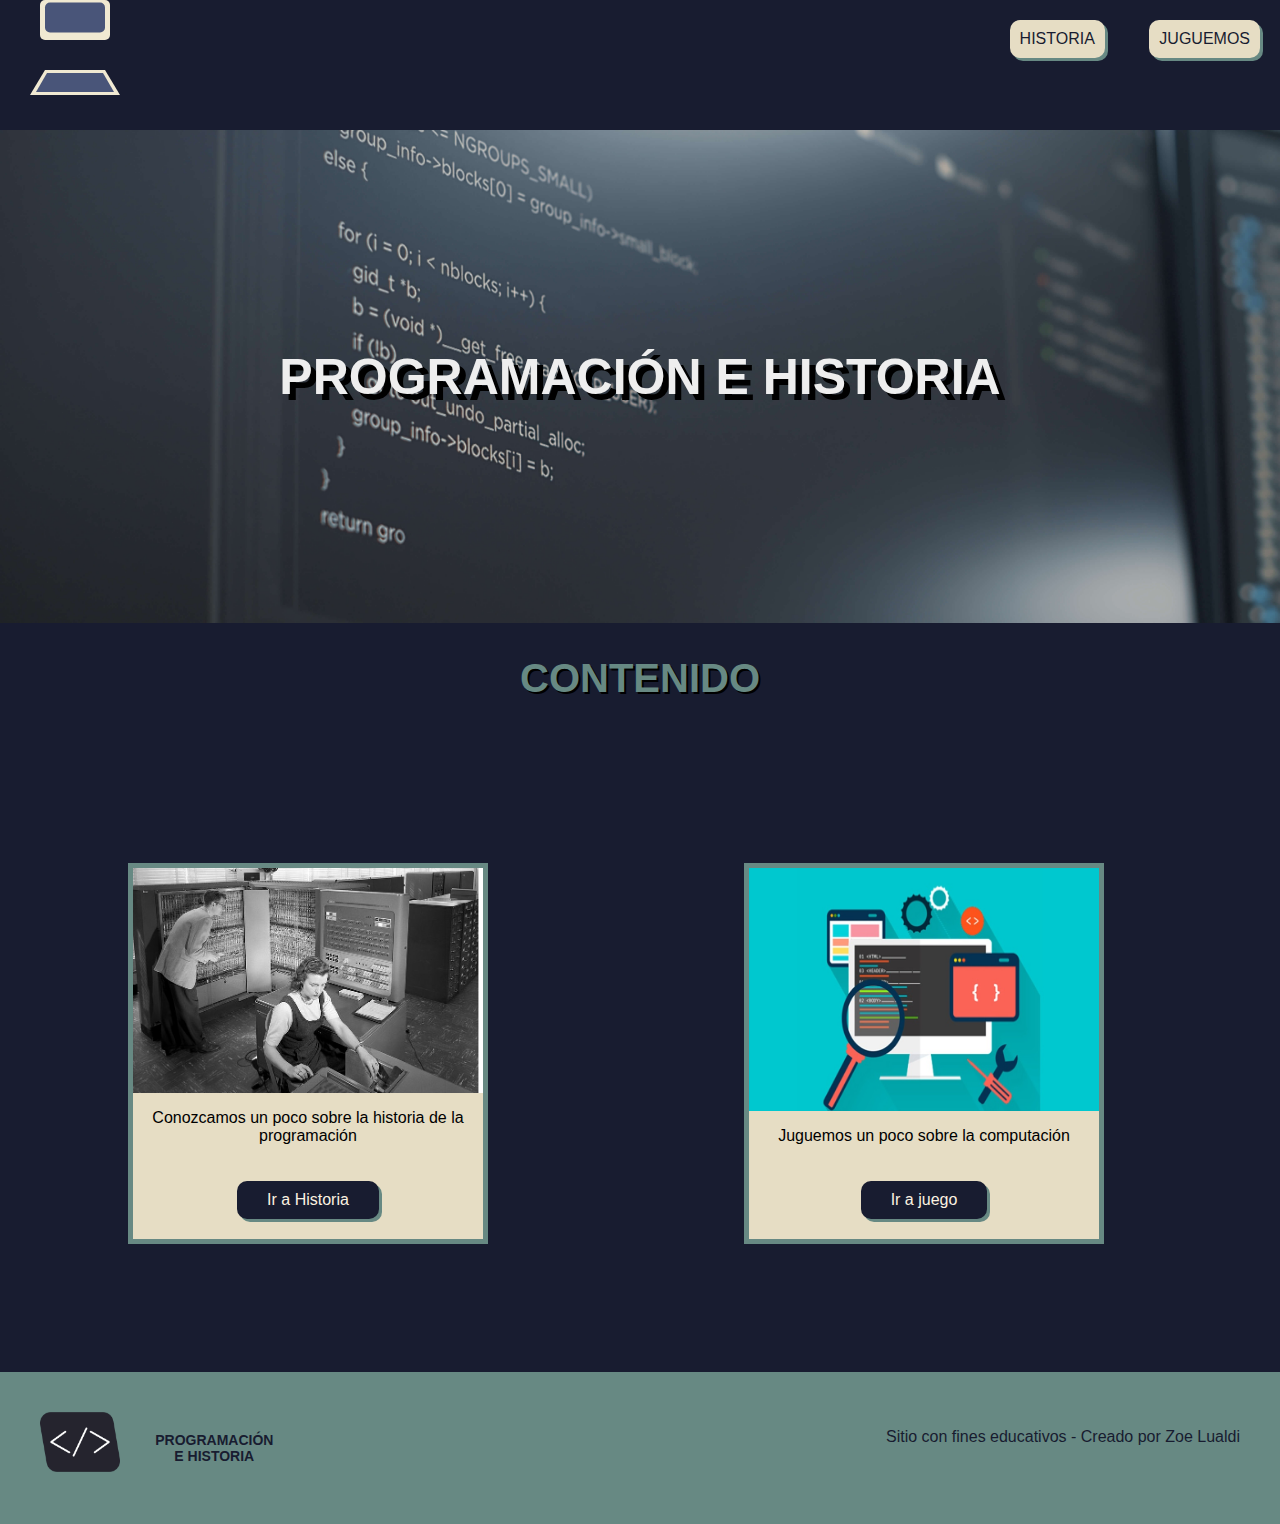
<file: index.html>
<!DOCTYPE html>
<html lang="en">
<head>
    <meta charset="UTF-8">
    <meta name="viewport" content="width=device-width, initial-scale=1.0">
    <title>Proyecto-Final</title>
    <link rel="stylesheet" href="./aspecto.css">
    <link rel="script" href="./js.js">
    <link rel="icon" href="./imagenes/icono.png">
</head>
<body>
    <noscript>RECOMENDACIÓN: Con el fin de obtener una óptima experiencia, activar Javascript.</noscript>
    <nav>
        <svg><a href="./index.html">
            <rect class="crema" x="40px" y="20px" fill="#F0E9D2" rx="5">
                <animate attributeType="XML" attributeName="y" from="-20" to="20" dur="1.5s" fill="freeze" restart="whennotactive"></animate>
            </rect>
            <polygon class="crema" points="45 70, 30 95, 120 95, 105 70" fill="#F0E9D2">
                <animate attributeType="XML" attributeName="y" from="-20" to="20" dur="1s" fill="freeze" restart="whennotactive"></animate>
            </polygon>
            <rect class="azul" x="45px" y="25px" fill="#495579 " rx="5">
                <animate attributeType="XML" attributeName="y" from="-20" opacity="1" to="25" dur="1.5s" bein="" fill="freeze" restart="whennotactive"></animate>
            </rect>
            <polygon class="azul" points="47 73, 36 92, 114 92, 103 73 " fill="#495579">

            </polygon></a>
        </svg>
        <div id="botones">  
            <a class="notbutton" id="hyj" href="./historia.html">HISTORIA</a>
            <a class="notbutton" id="hyj" href="./juego.html">JUGUEMOS</a>
        </div>
    </nav>

    <h1>PROGRAMACIÓN E HISTORIA</h1>
    <h2>CONTENIDO</h2>
        <div id="div1">
            <section class="cards">
                <img class="imcard" src="./imagenes/img1.jpg" alt="presentación de tarjeta de historia">
                <p>Conozcamos un poco sobre la historia de la programación</p>
                <a class="notbutton" id="cardbutton" href="./historia.html">Ir a Historia</a>
            </section>
        
        
            <section class="cards">
                <img class="imcard" src="./imagenes/img2.jpg" alt="presentación de tarjeta de juego">
                <p>Juguemos un poco sobre la computación</p>
                <a class="notbutton" id="cardbutton" href="./juego.html">Ir a juego</a>
            </section>
        </div>

    <footer>
        <div id="info">
            <img id="logo" src="./imagenes/logo.png" alt="logo">
            <p id="presentación">PROGRAMACIÓN E HISTORIA</p>
        </div>
        <div><p id="endfooter">Sitio con fines educativos - Creado por Zoe Lualdi</p></div>
    </footer>
</body>
</html>
</file>
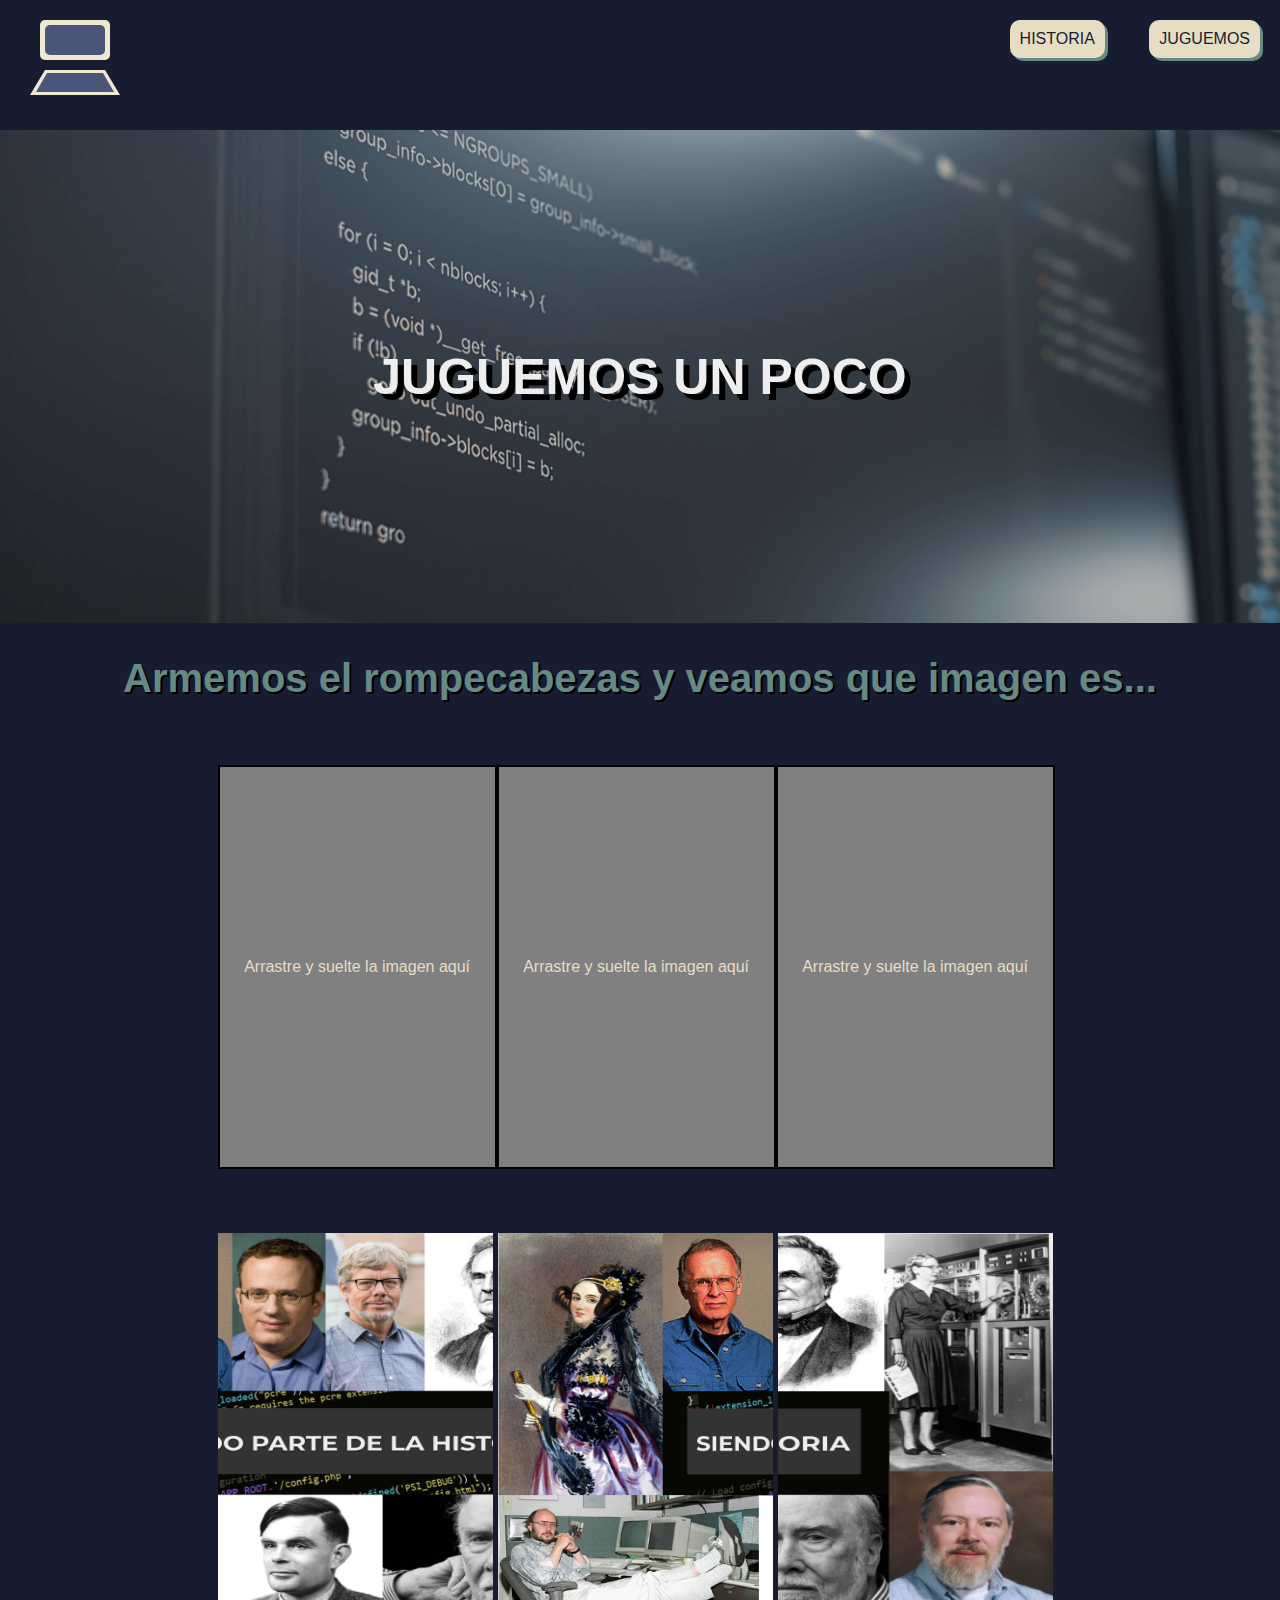
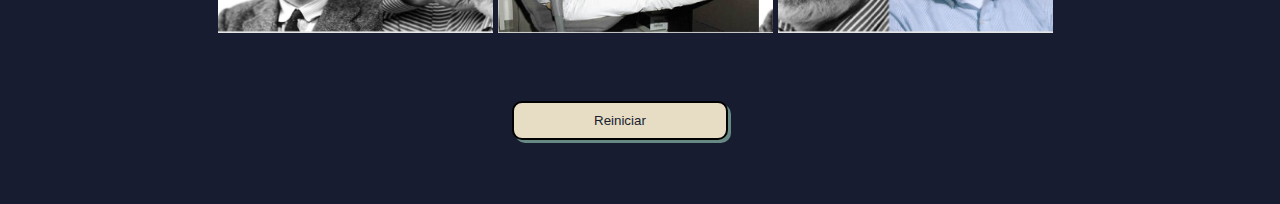
<file: juego.html>
<!DOCTYPE html>
<html lang="en">
<head>
    <meta charset="UTF-8">
    <meta name="viewport" content="width=device-width, initial-scale=1.0">
    <title>Proyecto-Final</title>
    <link rel="stylesheet" href="./aspecto.css">
    <link rel="script" href="./juego js.js">
    <link rel="icon" href="./imagenes/icono.png">
</head>
<body>
    <noscript>RECOMENDACIÓN: Con el fin de obtener una óptima experiencia, activar Javascript.</noscript>
    <nav>
        <svg><a href="./index.html">
            <rect class="crema" x="40px" y="20px" fill="#F0E9D2" rx="5"></rect>
            <polygon class="crema" points="45 70, 30 95, 120 95, 105 70 " fill="#F0E9D2"></polygon>
            <rect class="azul" x="45px" y="25px" fill="#495579 " rx="5"></rect>
            <polygon class="azul" points="47 73, 36 92, 114 92, 103 73 " fill="#495579"></polygon></a>
        </svg>
        <div id="botones">  
            <a class="notbutton" id="hyj" href="./historia.html">HISTORIA</a>
            <a class="notbutton" id="hyj" href="./juego.html">JUGUEMOS</a>
        </div>
    </nav>

    <h1>JUGUEMOS UN POCO</h1>

    <h2>Armemos el rompecabezas y veamos que imagen es...</h2>

    <div class="container">
        <div class="figura" id="0" ondrop="drop(event)" ondragover="allowDrop(event)">
            Arrastre y suelte la imagen aquí
        </div>
        <div class="figura" id="1" ondrop="drop(event)" ondragover="allowDrop(event)">
            Arrastre y suelte la imagen aquí
        </div>
        <div class="figura" id="2" ondrop="drop(event)" ondragover="allowDrop(event)">
            Arrastre y suelte la imagen aquí
        </div>
    </div>
    <div class="container1">
        <div class="pieza">
            <img id="img2" ondragstart="drag(event)" src="./imagenes/rompe2.png" alt="imagen de rompecabezas">
        </div>
        <div class="pieza">
            <img id="img1" ondragstart="drag(event)" src="./imagenes/Rompe1.png" alt="imagen de rompecabezas">
        </div>
        <div class="pieza">
            <img id="img3" ondragstart="drag(event)" src="./imagenes/Rompe3.png" alt="imagen de rompecabezas">
        </div>   
    </div>        
    <div><button class="notbutton" id="reiniciar" onclick="reload(evento)">Reiniciar</button></div>
    <script src="./juego js.js"></script>
</body>
</html>
</file>
<file: aspecto.css>
body{
    margin:0px;
    background-color: rgb(24, 28, 48) ;
    font-family:Arial, Helvetica, sans-serif;
}
nav{
    display:flex;
    justify-content: space-between;

}
#botones{
    justify-content: end;
}
h1{
    display:flex;
    justify-content: center;
    text-align: center;
    font-size: 50px ;
    color:  rgb(238, 238, 238);
    text-shadow: 3px 3px grey;
    text-shadow: 6px 6px black;
    padding:17% 5%;
    margin:auto 0px;
    background-image: url(./imagenes/codigo.jpg);
    background-size:100%;
    background-attachment: fixed;
}
.cards{
    width:350px;
    margin:10%;
    background-color: rgb(230, 221, 196) ;
    border: solid 5px rgb(103, 137, 131);
    display: flex;
    flex-direction: column;
    justify-content: space-evenly;
    text-align: center;
    align-items: center;
}
#div1,#info,.container,.container1{
    display: flex;
    flex-flow: row;
}
.imcard{
    width:100%;
    height:100%;
}
.notbutton:active{
    translate: 2px 2px;
}
.notbutton,#reiniciar{
    font-family: Arial, Helvetica, sans-serif;
    margin:20px;
    color: rgb(24, 28, 48) ;
    text-decoration: none;
    background-color: rgb(230, 221, 196);
    box-shadow: 3px 3px rgb(103, 137, 131);
    border-radius: 10px;
    
}
a{
    text-decoration-style: none;

}
#hyj:active{
    translate: 2px 2px;
}
#cardbutton{
    padding: 10px 30px;
    background-color: rgb(24, 28, 48);
    color: rgb(252, 242, 225);
}
#hyj{
    display: inline-flex;
    padding:10px;
    margin:20px;
    
}
#reiniciar{
    display:flex;
    border: solid black 2px;
    padding:10px 80px;
    justify-content: center;
    margin:5% 40%;
}
h2{
    text-align:center;
    color: rgb(103, 137, 131);
    font-size: 40px;
    text-shadow: 2px 2px black;
    
}
.sub{
    width:90%;
    vertical-align: middle;
}
.contenedor{
    display: flex;
    align-items: center;
    margin:100px 100px;
    gap: 20px;
}
.texto{
    color:rgb(230, 221, 196);
    vertical-align: middle;
    margin:auto;
    width:80%;
}
#exceptionp{
    width:100%;
}
#exceptionh{
    width:30%;
}
#logo{
    width: 80px;
    height: 60px;
}
footer{
    display: flex;
    flex-direction: row;
    justify-content: space-between;
    color: rgb(24, 28, 48);
    background-color: rgb(103, 137, 131);
    padding:40px;
}
#presentación{
    font-weight: bold;
    display: flex;
    flex-direction: column;
    font-size: 14px;
    text-align: center;
    align-items: center;
    margin:20px 40px;
    width: 30%;
}
.azul{
    width:60px;
    height:30px;
}
.crema{
    width:70px;
    height:40px;
}
svg{
    height:130px;
}
.container,.container1{
    align-items: center;
    margin: 5% 17%;
}
.container1{
    gap:5px;
}
.figura:hover{
    background-color: rgb(65, 64, 64);
}
.figura{
    display:flex;
    flex-direction: column;
    width:275px;
    height:400px;
    justify-content: center;
    align-items: center;
    background-color: grey;
    border:2px solid black;
    color:rgb(230, 221, 196);
}

#img1,#img2,#img3{
    width:275px;
    height:400px;
}
.durationbar{
    color:white;
}
#reproductor{
    display:flex;
    background-color: black;
    padding:5px;
    justify-content: center;
    flex-direction: column;
    width:70%;
    margin:10% 15%;
}
video{
    display: block;
    align-items: center;
    justify-content: center;
}
.controls{
    width:80px;
    height:40px;
    margin:5px 0px;
}
.botonera{
    display:flex;
    gap:20px;
    margin:5px;
}
.durationbar{
    display:flex;
    flex-direction: row;
    margin:10px 5px 0px auto;
    
}
.barra-rep{
    display: flex;
    background-color: rgb(26, 25, 25);
    border-radius: 10px;
    justify-content: space-between;
}
rect.crema, polygon.crema{
    animation: bajada1 ease-in 5s  ;
    animation-iteration-count:1 ;
}   
rect.azul, polygon.azul {
animation: bajada2 ease-in 5s  ;
animation-iteration-count:1 ;
}
@keyframes bajada1{
    0% {
    transform: translate(0,-10px);
    opacity:0;}
    20% {
    transform: translate(0,-10px);
    opacity:0;}
    30% {
    transform: translate(0,0);
    opacity:1;}
    90% {
    transform: translate(0,0);
    opacity:1;}
    100% {
        transform: translate(0,0);
        opacity:1;}
}   
@keyframes bajada2 {
    0% {
        transform: translate(0,-10px);
        opacity:0;}
        30% {
        transform: translate(0,-10px);
        opacity:0;}
        40% {
        transform: translate(0,0);
        opacity:1;}
        90% {
        transform: translate(0,0);
        opacity:1;}
        100% {
            transform:translate(0,0);
            opacity:1;}
        }
</file>
